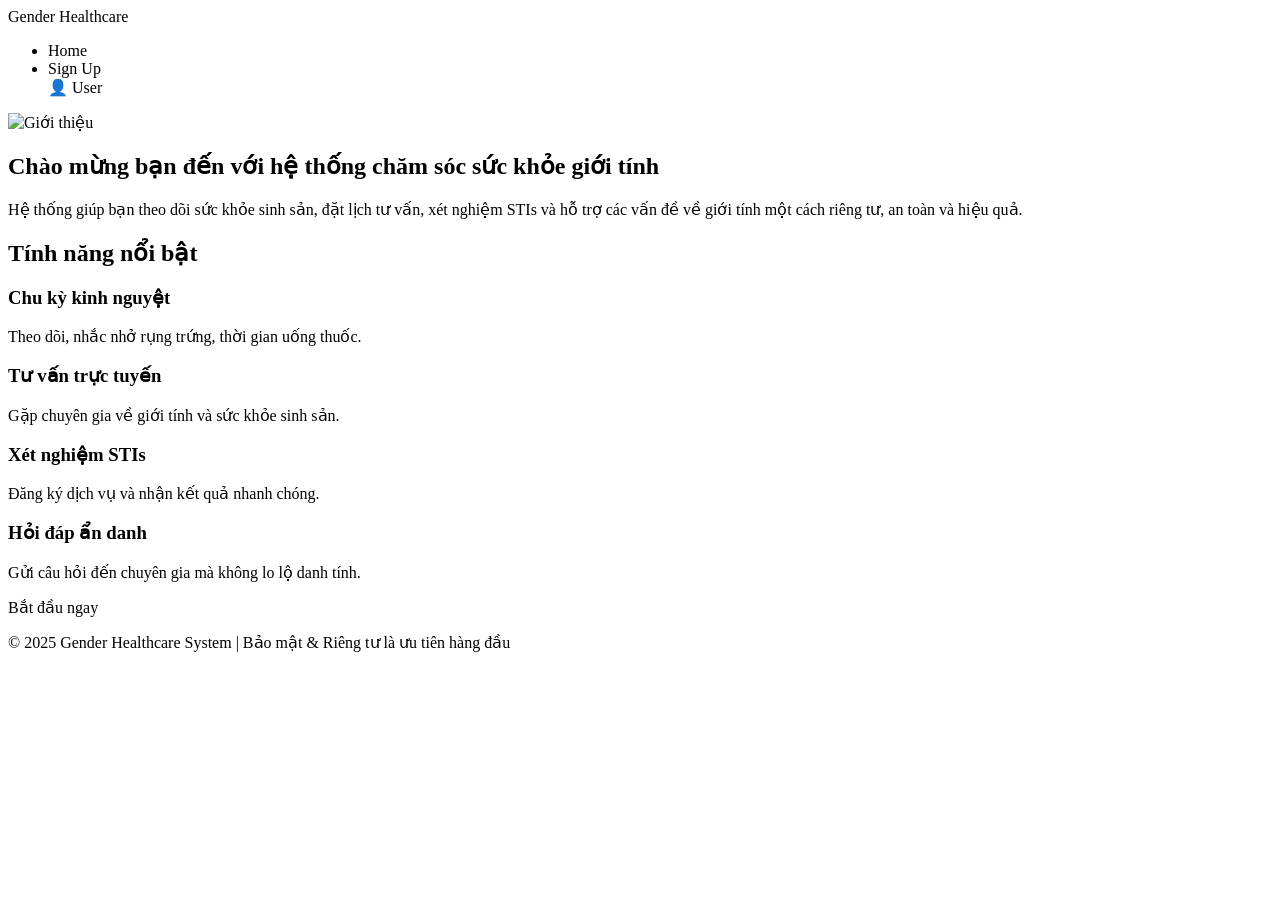
<file: gender-healthcare/target/classes/templates/index.html>
<!DOCTYPE html>
<html xmlns:th="http://www.thymeleaf.org">
<head>
    <meta charset="UTF-8">
    <title>Trang chủ | Gender Healthcare</title>
    <link rel="stylesheet" th:href="@{/css/style.css}">
    <meta name="viewport" content="width=device-width, initial-scale=1.0">
</head>
<body>
   <!-- Navbar -->
<header>
    <nav class="navbar">
        <div class="logo">Gender Healthcare</div>
        <ul class="nav-links">
            <li><a th:href="@{/}">Home</a></li>
            <li><a th:href="@{/signup}">Sign Up</a></li>
            <a th:href="@{/dashboard}" class="btn-user">👤 User</a>
        </ul>
    </nav>
</header>

<!-- Giới thiệu -->
<section class="intro">
    <img th:src="@{/anh minh hoa.jpeg}" alt="Giới thiệu">
    <div class="intro-text">
        <h2>Chào mừng bạn đến với hệ thống chăm sóc sức khỏe giới tính</h2>
        <p>Hệ thống giúp bạn theo dõi sức khỏe sinh sản, đặt lịch tư vấn, xét nghiệm STIs và hỗ trợ các vấn đề về giới tính một cách riêng tư, an toàn và hiệu quả.</p>
    </div>
</section>

<!-- Tính năng -->
<section class="features">
    <h2>Tính năng nổi bật</h2>
    <div class="feature-list">
        <div class="feature-item">
            <h3>Chu kỳ kinh nguyệt</h3>
            <p>Theo dõi, nhắc nhở rụng trứng, thời gian uống thuốc.</p>
        </div>
        <div class="feature-item">
            <h3>Tư vấn trực tuyến</h3>
            <p>Gặp chuyên gia về giới tính và sức khỏe sinh sản.</p>
        </div>
        <div class="feature-item">
            <h3>Xét nghiệm STIs</h3>
            <p>Đăng ký dịch vụ và nhận kết quả nhanh chóng.</p>
        </div>
        <div class="feature-item">
            <h3>Hỏi đáp ẩn danh</h3>
            <p>Gửi câu hỏi đến chuyên gia mà không lo lộ danh tính.</p>
        </div>
    </div>
</section>

<!-- CTA -->
<section class="cta">
    <a th:href="@{/start}">Bắt đầu ngay</a>
</section>

<!-- Footer -->
<footer>
    <p>&copy; 2025 Gender Healthcare System | Bảo mật & Riêng tư là ưu tiên hàng đầu</p>
</footer>
</body>
</html>
</file>
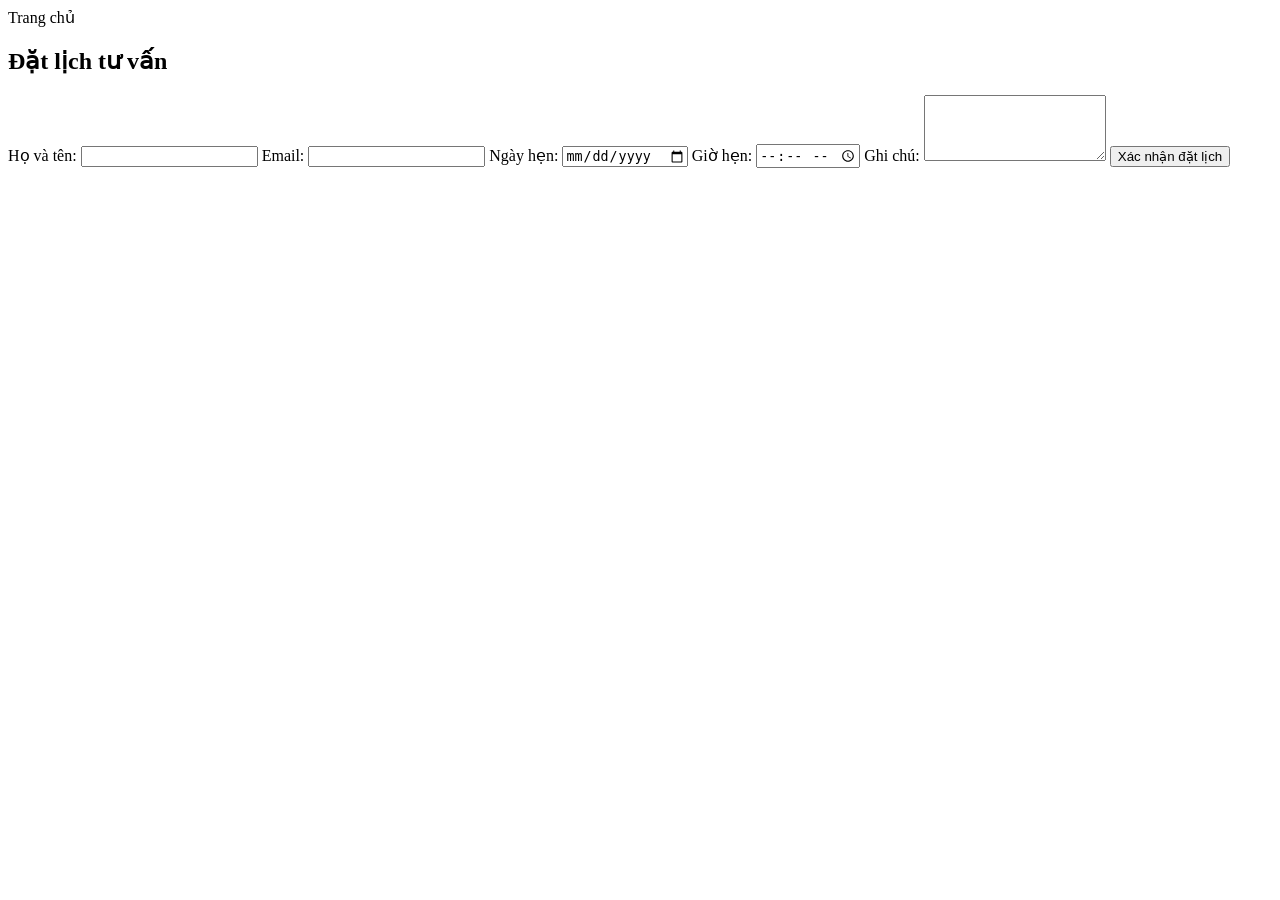
<file: gender-healthcare/target/classes/templates/appointment_form.html>
<!DOCTYPE html>
<html xmlns:th="http://www.thymeleaf.org">
<head>
    <meta charset="UTF-8">
    <title>Đặt lịch tư vấn</title>
    <link rel="stylesheet" th:href="@{/css/style.css}">
</head>
<body>
<a th:href="@{/start}" class="btn-home">Trang chủ</a> 
<div class="container appointment-form">
    <h2>Đặt lịch tư vấn</h2>
    <form action="#" th:action="@{/appointment}" th:object="${appointment}" method="post">
        <label for="fullName">Họ và tên:</label>
        <input type="text" id="fullName" th:field="*{fullName}" required>

        <label for="email">Email:</label>
        <input type="email" id="email" th:field="*{email}" required>

        <label for="date">Ngày hẹn:</label>
        <input type="date" id="date" th:field="*{date}" required>

        <label for="time">Giờ hẹn:</label>
        <input type="time" id="time" th:field="*{time}" required>

        <label for="note">Ghi chú:</label>
        <textarea id="note" th:field="*{note}" rows="4"></textarea>

        <button type="submit">Xác nhận đặt lịch</button>
    </form>
</div>
</body>
</html>
</file>
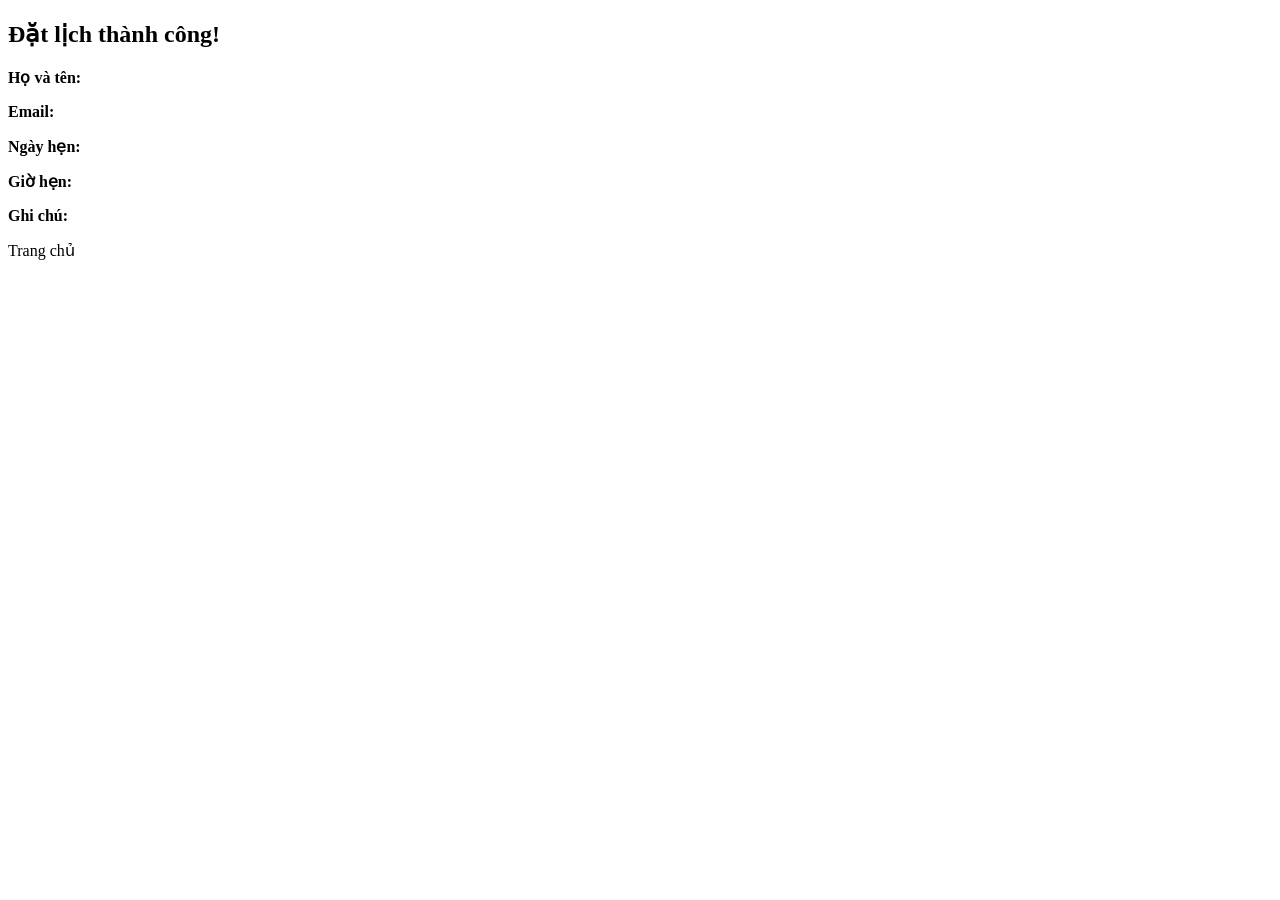
<file: gender-healthcare/target/classes/templates/appointment_result.html>
<!DOCTYPE html>
<html xmlns:th="http://www.thymeleaf.org">
<head>
    <meta charset="UTF-8">
    <title>Thông tin tư vấn đã đặt</title>
    <link rel="stylesheet" th:href="@{/css/style.css}">
</head>
<body>
<div class="container appointment-form">
    <h2>Đặt lịch thành công!</h2>
    <p><strong>Họ và tên:</strong> <span th:text="${appointment.fullName}"></span></p>
    <p><strong>Email:</strong> <span th:text="${appointment.email}"></span></p>
    <p><strong>Ngày hẹn:</strong> <span th:text="${appointment.date}"></span></p>
    <p><strong>Giờ hẹn:</strong> <span th:text="${appointment.time}"></span></p>
    <p><strong>Ghi chú:</strong> <span th:text="${appointment.note}"></span></p>

   <a th:href="@{/start}" class="btn-home">Trang chủ</a>
</div>
</body>
</html>
</file>
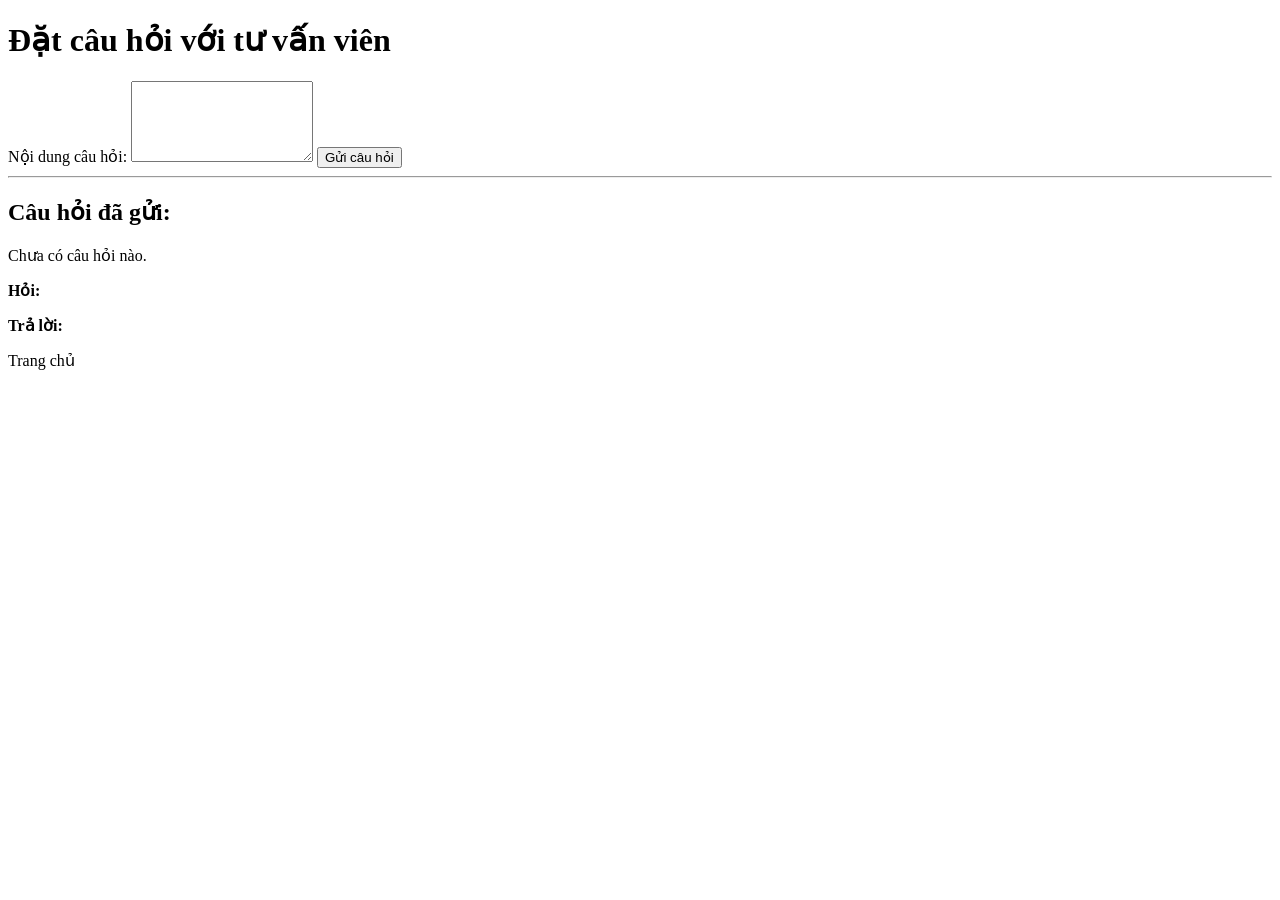
<file: gender-healthcare/target/classes/templates/ask-question.html>
<!DOCTYPE html>
<html xmlns:th="http://www.thymeleaf.org">
<head>
    <meta charset="UTF-8">
    <title>Đặt câu hỏi</title>
    <link rel="stylesheet" th:href="@{/css/style.css}">
</head>
<body>
    <div class="container question-page">
        <h1>Đặt câu hỏi với tư vấn viên</h1>

        <form th:action="@{/question}" method="post" class="question-form">
            <label for="content">Nội dung câu hỏi:</label>
            <textarea id="content" name="content" rows="5" required></textarea>
            <button type="submit">Gửi câu hỏi</button>
        </form>

        <hr>

        <h2>Câu hỏi đã gửi:</h2>
        <div th:if="${#lists.isEmpty(questions)}">
            <p>Chưa có câu hỏi nào.</p>
        </div>
        <div th:each="q : ${questions}" class="question-block">
            <p><strong>Hỏi:</strong> <span th:text="${q.content}"></span></p>
            <p><strong>Trả lời:</strong> <span th:text="${q.answer != null ? q.answer : 'Chưa có câu trả lời'}"></span></p>
        </div>

        <a th:href="@{/start}" class="btn-home">Trang chủ</a>
    </div>
</body>
</html>
</file>
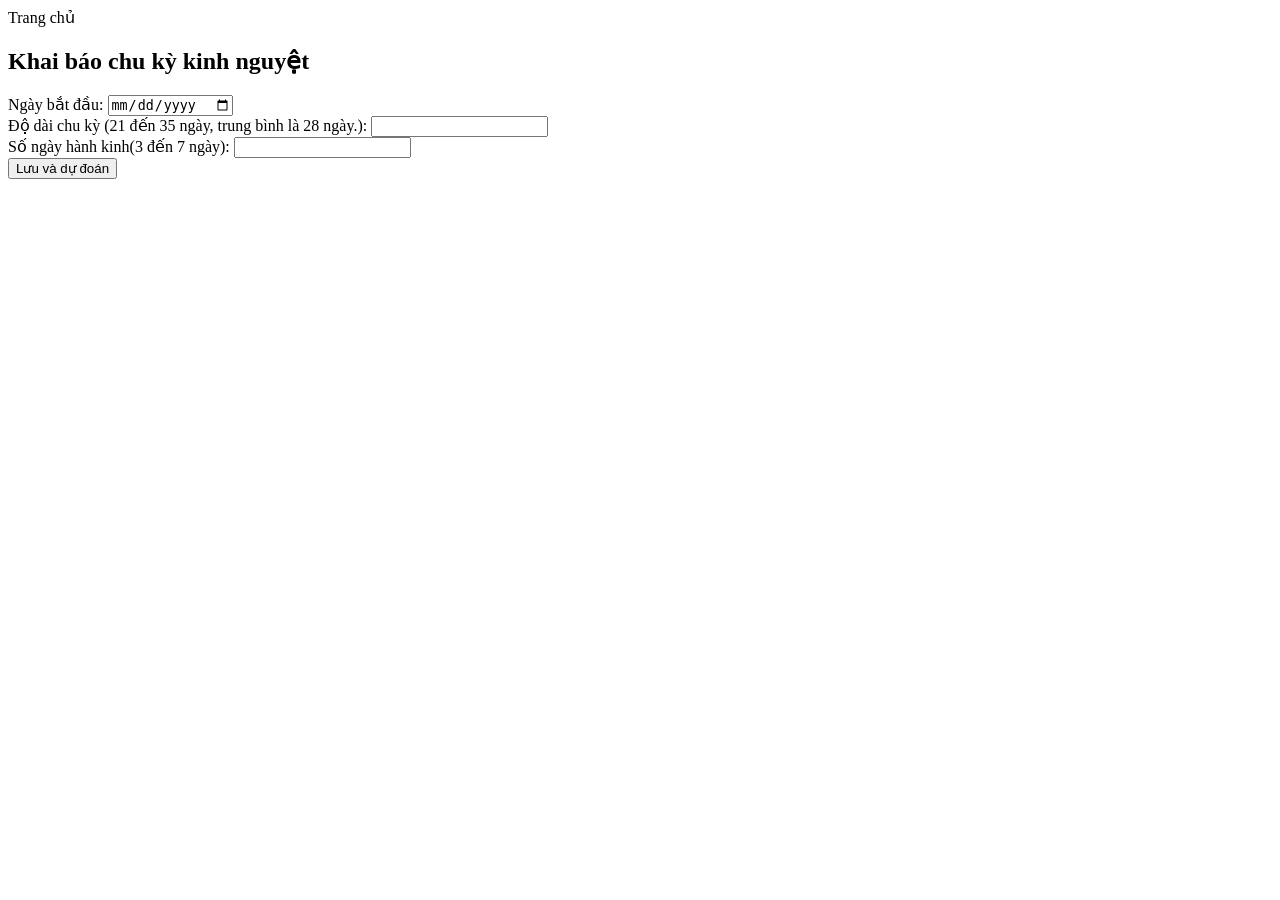
<file: gender-healthcare/target/classes/templates/cycle_form.html>
<!DOCTYPE html>
<html xmlns:th="http://www.thymeleaf.org">
<head>
    <meta charset="UTF-8">
    <title>Khai báo chu kỳ</title>
    <link rel="stylesheet" th:href="@{/css/style.css}">
</head>
<body>
<a th:href="@{/start}" class="btn-home">Trang chủ</a>  
<div class="container">
    <h2>Khai báo chu kỳ kinh nguyệt</h2>
    <form th:action="@{/cycle}" th:object="${cycle}" method="post">
        <label>Ngày bắt đầu:</label>
        <input type="date" th:field="*{startDate}" required><br>

        <label>Độ dài chu kỳ (21 đến 35 ngày, trung bình là 28 ngày.):</label>
        <input type="number" th:field="*{cycleLength}" required><br>

        <label>Số ngày hành kinh(3 đến 7 ngày):</label>
        <input type="number" th:field="*{periodLength}" required><br>

        <button type="submit">Lưu và dự đoán</button>
    </form>
</div>
</body>
</html>
</file>
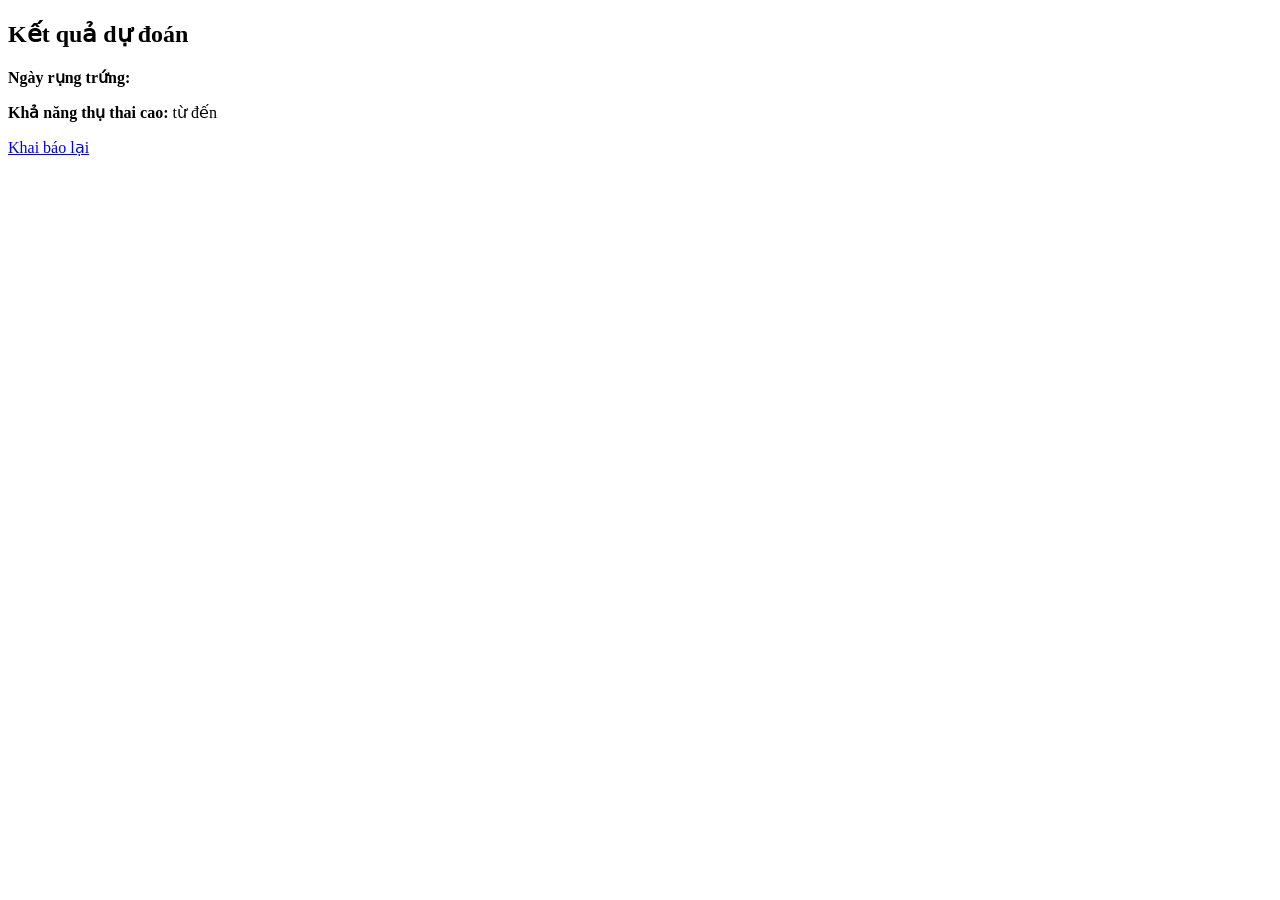
<file: gender-healthcare/target/classes/templates/cycle_result.html>
<!DOCTYPE html>
<html xmlns:th="http://www.thymeleaf.org">
<head>
    <meta charset="UTF-8">
    <title>Kết quả chu kỳ</title>
    <link rel="stylesheet" th:href="@{/css/style.css}">
</head>
<body>
<div class="container">
    <h2>Kết quả dự đoán</h2>
    <p><strong>Ngày rụng trứng:</strong> <span th:text="${cycle.ovulationDate}"></span></p>
    <p><strong>Khả năng thụ thai cao:</strong> từ <span th:text="${cycle.fertileStart}"></span> đến <span th:text="${cycle.fertileEnd}"></span></p>
    <a href="/cycle" class="btn">Khai báo lại</a>
</div>
</body>
</html>
</file>
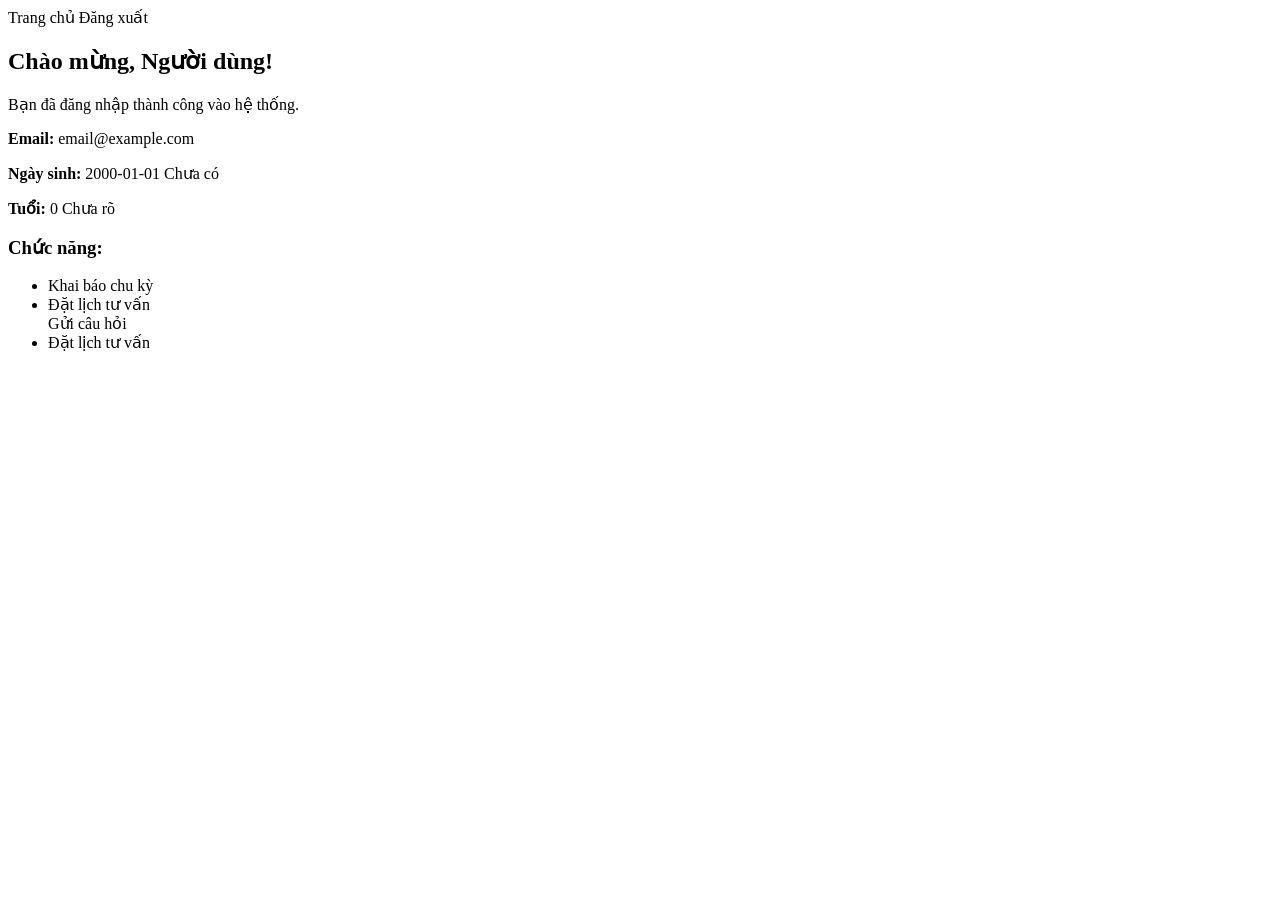
<file: gender-healthcare/target/classes/templates/dashboard.html>
<!DOCTYPE html>
<html xmlns:th="http://www.thymeleaf.org">
<head>
    <meta charset="UTF-8">
    <title>Dashboard</title>
    <link rel="stylesheet" th:href="@{/css/style.css}">
</head>
<body>
    <a th:href="@{/start}" class="btn-home">Trang chủ</a>
    <a th:href="@{/logout}" class="btn-logout">Đăng xuất</a>


    <div class="container">
        <h2>Chào mừng, <span th:text="${user.username}">Người dùng</span>!</h2>
        <p>Bạn đã đăng nhập thành công vào hệ thống.</p>

        <div class="user-info">
            <p><strong>Email:</strong> <span th:text="${user.email != null ? user.email : 'Chưa có'}">email@example.com</span></p>
            <p><strong>Ngày sinh:</strong> 
                <span th:if="${user.dateOfBirth != null}" th:text="${user.dateOfBirth}">2000-01-01</span>
                <span th:if="${user.dateOfBirth == null}">Chưa có</span>
            </p>
            <p><strong>Tuổi:</strong> 
                <span th:if="${age != null}" th:text="${age}">0</span>
                <span th:if="${age == null}">Chưa rõ</span>
            </p>
        </div>

        <h3>Chức năng:</h3>
        <ul>
            <li><a th:href="@{/cycle}">Khai báo chu kỳ</a></li>

             <li><a th:href="@{/appointment}">Đặt lịch tư vấn</a></li>
              <a th:href="@{/question}">Gửi câu hỏi</a>
            <!-- Thêm các mục khác tùy theo ứng dụng của bạn -->
            <li><a th:href="@{/appointment}">Đặt lịch tư vấn</a></li>
        </ul>
    </div>
</body>
</html>
</file>
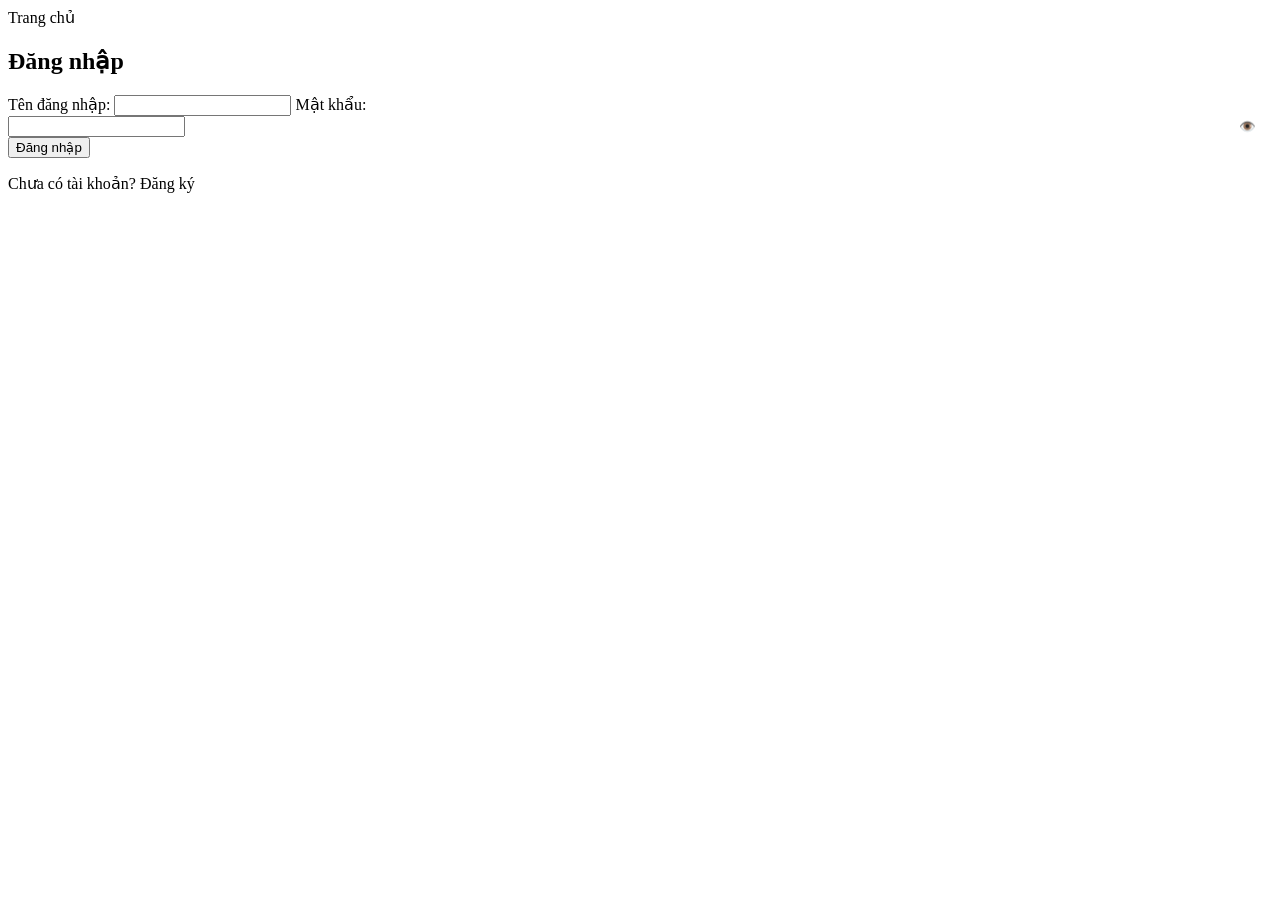
<file: gender-healthcare/target/classes/templates/login.html>
<!DOCTYPE html>
<html xmlns:th="http://www.thymeleaf.org">
<head>
    <meta charset="UTF-8">
    <title>Đăng nhập</title>
    <link rel="stylesheet" th:href="@{/css/style.css}">
</head>
<body>
<a th:href="@{/start}" class="btn-home">Trang chủ</a>

<div class="container auth-form">
    <h2>Đăng nhập</h2>
    <form th:action="@{/login}" method="post">
        <label for="username">Tên đăng nhập:</label>
        <input type="text" id="username" name="username" required>

        <label for="password">Mật khẩu:</label>
        <div style="position: relative;">
            <input type="password" id="password" name="password" required>
            <button type="button" onclick="togglePassword()" style="
                position: absolute;
                top: 50%;
                right: 10px;
                transform: translateY(-50%);
                background: none;
                border: none;
                cursor: pointer;
            ">👁️</button>
        </div>

        <button type="submit">Đăng nhập</button>
    </form>

    <p>Chưa có tài khoản? <a th:href="@{/signup}">Đăng ký</a></p>
</div>

<script>
    function togglePassword() {
        const passwordInput = document.getElementById("password");
        passwordInput.type = passwordInput.type === "password" ? "text" : "password";
    }
</script>
</body>
</html>
</file>
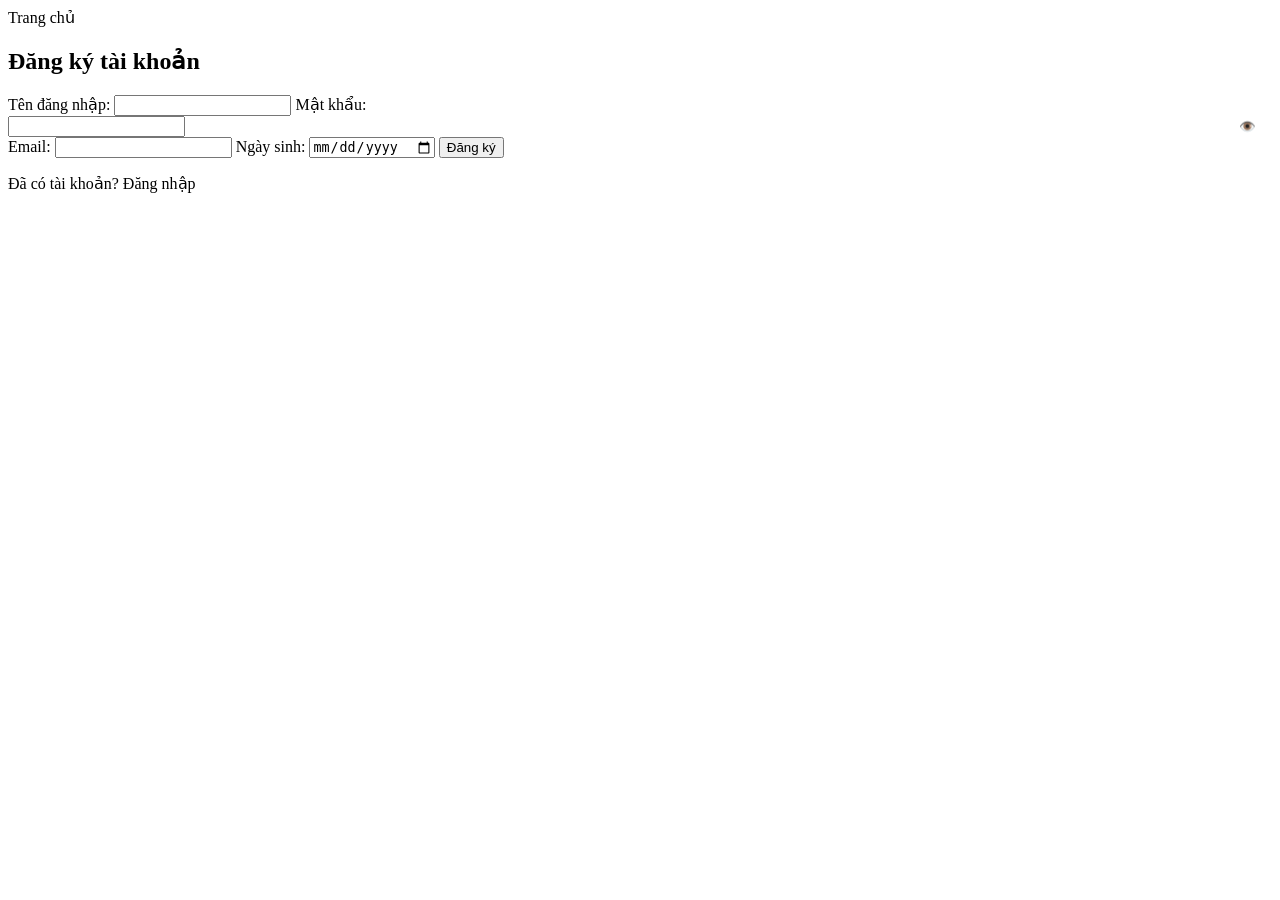
<file: gender-healthcare/target/classes/templates/signup.html>
<!DOCTYPE html>
<html xmlns:th="http://www.thymeleaf.org">
<head>
    <meta charset="UTF-8">
    <title>Đăng ký tài khoản</title>
    <link rel="stylesheet" th:href="@{/css/style.css}">
</head>
<body>
<a th:href="@{/start}" class="btn-home">Trang chủ</a>

<div class="container auth-form">
    <h2>Đăng ký tài khoản</h2>
    <form th:action="@{/signup}" th:object="${user}" method="post">

        <label for="username">Tên đăng nhập:</label>
        <input type="text" id="username" th:field="*{username}" required>

        <label for="password">Mật khẩu:</label>
        <div style="position: relative;">
            <input type="password" id="password" th:field="*{password}" required>
            <button type="button" onclick="togglePassword()" style="
                position: absolute;
                top: 50%;
                right: 10px;
                transform: translateY(-50%);
                background: none;
                border: none;
                cursor: pointer;
            ">👁️</button>
        </div>

        <label for="email">Email:</label>
        <input type="email" id="email" th:field="*{email}" required>

        <label for="dob">Ngày sinh:</label>
        <input type="date" id="dob" th:field="*{dateOfBirth}" required>

        <button type="submit">Đăng ký</button>
    </form>

    <p>Đã có tài khoản? <a th:href="@{/login}">Đăng nhập</a></p>
</div>

<script>
    function togglePassword() {
        const passwordInput = document.getElementById("password");
        passwordInput.type = passwordInput.type === "password" ? "text" : "password";
    }
</script>
</body>
</html>
</file>
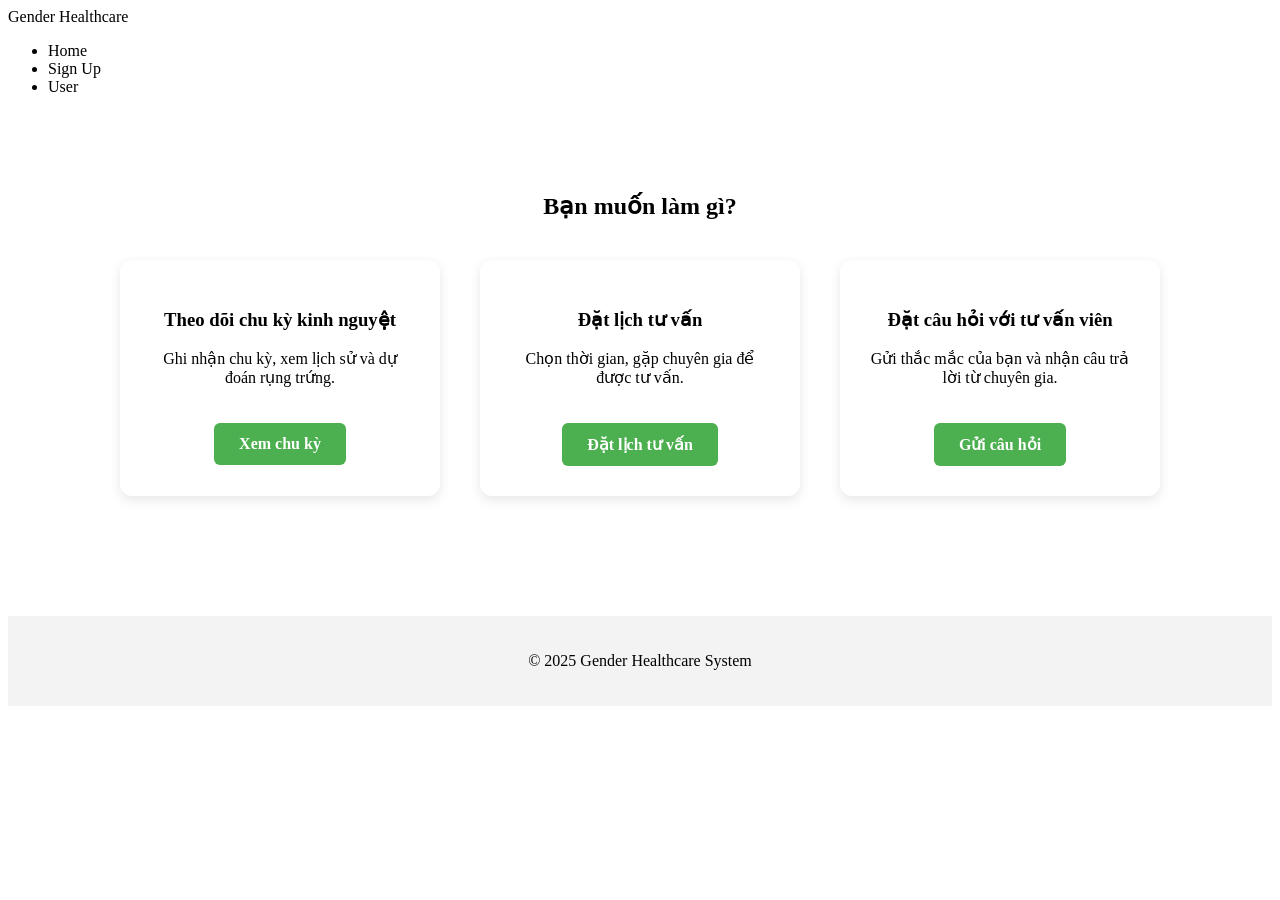
<file: gender-healthcare/target/classes/templates/start.html>
<!DOCTYPE html>
<html xmlns:th="http://www.thymeleaf.org">
<head>
    <meta charset="UTF-8">
    <title>Bắt đầu sử dụng</title>
    <link rel="stylesheet" th:href="@{/css/style.css}">
    <meta name="viewport" content="width=device-width, initial-scale=1.0">
    <style>
        .start-container {
            padding: 60px 20px;
            text-align: center;
        }

        .start-options {
            display: flex;
            flex-wrap: wrap;
            justify-content: center;
            gap: 40px;
            margin-top: 40px;
        }

        .option {
            background-color: white;
            padding: 30px;
            width: 260px;
            border-radius: 12px;
            box-shadow: 0 4px 12px rgba(0,0,0,0.1);
        }

        .option a {
            display: inline-block;
            margin-top: 20px;
            padding: 12px 25px;
            background-color: #4CAF50;
            color: white;
            text-decoration: none;
            border-radius: 6px;
            font-weight: bold;
        }

        footer {
            text-align: center;
            padding: 20px 0;
            background-color: #f3f3f3;
            margin-top: 60px;
        }
    </style>
</head>
<body>

<header>
    <nav class="navbar">
        <div class="logo">Gender Healthcare</div>
        <ul class="nav-links">
            <li><a th:href="@{/}">Home</a></li>
            <li><a th:href="@{/signup}">Sign Up</a></li>
            <li><a th:href="@{/dashboard}">User</a></li>
        </ul>
    </nav>
</header>

<section class="start-container">
    <h2>Bạn muốn làm gì?</h2>
    <div class="start-options">
        <div class="option">
            <h3>Theo dõi chu kỳ kinh nguyệt</h3>
            <p>Ghi nhận chu kỳ, xem lịch sử và dự đoán rụng trứng.</p>
            <a th:href="@{/cycle}">Xem chu kỳ</a>   
        </div>

        <div class="option">
            <h3>Đặt lịch tư vấn</h3>
            <p>Chọn thời gian, gặp chuyên gia để được tư vấn.</p>
            <a th:href="@{/appointment}">Đặt lịch tư vấn</a>
        </div>

        <div class="option">
            <h3>Đặt câu hỏi với tư vấn viên</h3>
            <p>Gửi thắc mắc của bạn và nhận câu trả lời từ chuyên gia.</p>
            <a th:href="@{/question}">Gửi câu hỏi</a>
        </div>
    </div>
</section>

<footer>
    <p>&copy; 2025 Gender Healthcare System</p>
</footer>

</body>
</html>
</file>
